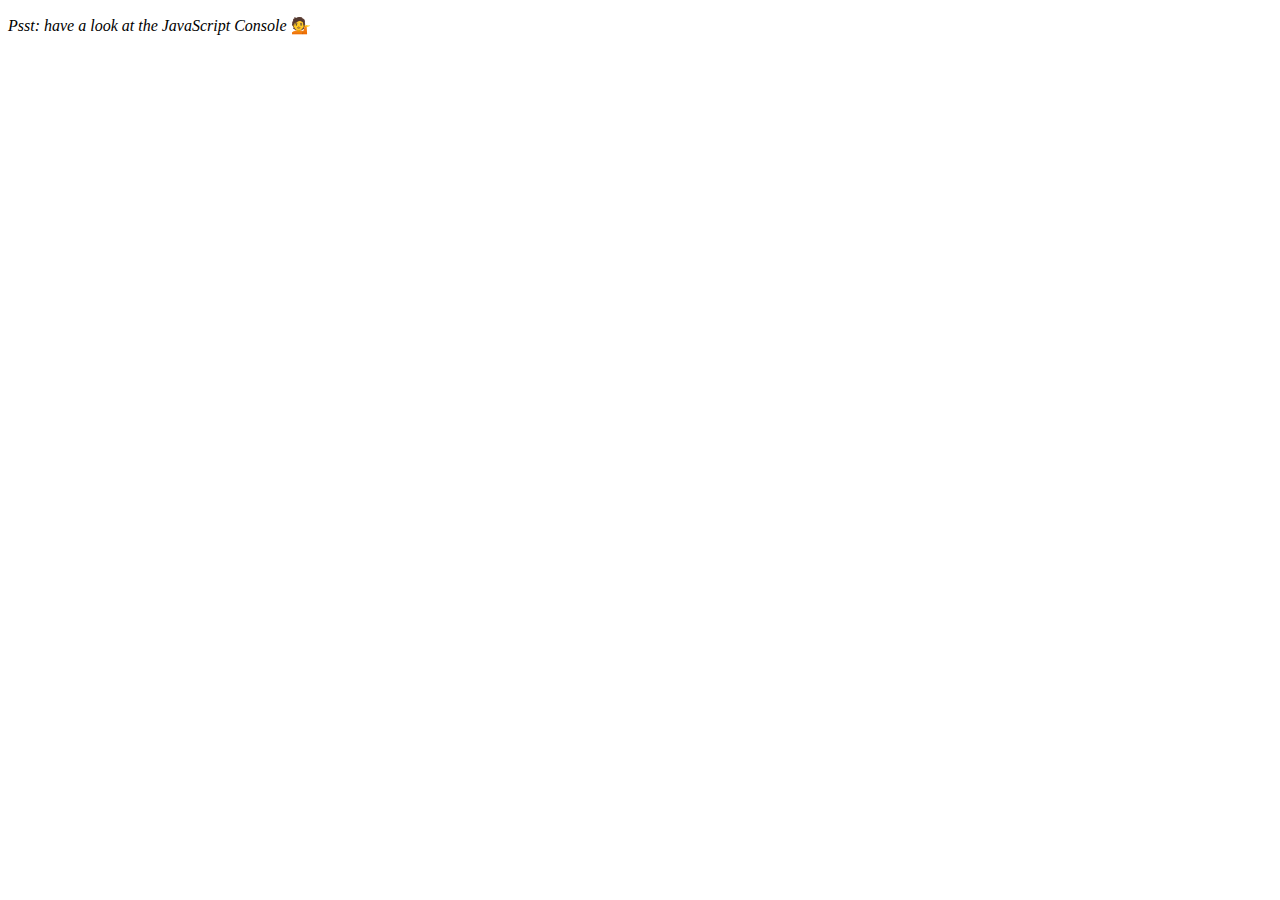
<file: index.html>
<!DOCTYPE html>
<html lang="en">
<head>
  <meta charset="UTF-8">
  <title>Array Cardio 💪</title>
</head>
<body>
  <p><em>Psst: have a look at the JavaScript Console</em> 💁</p>
  <script>
    // Get your shorts on - this is an array workout!
    // ## Array Cardio Day 1
    // Some data we can work with
    const inventors = [
      { first: 'Albert', last: 'Einstein', year: 1879, passed: 1955 },
      { first: 'Isaac', last: 'Newton', year: 1643, passed: 1727 },
      { first: 'Galileo', last: 'Galilei', year: 1564, passed: 1642 },
      { first: 'Marie', last: 'Curie', year: 1867, passed: 1934 },
      { first: 'Johannes', last: 'Kepler', year: 1571, passed: 1630 },
      { first: 'Nicolaus', last: 'Copernicus', year: 1473, passed: 1543 },
      { first: 'Max', last: 'Planck', year: 1858, passed: 1947 },
      { first: 'Katherine', last: 'Blodgett', year: 1898, passed: 1979 },
      { first: 'Ada', last: 'Lovelace', year: 1815, passed: 1852 },
      { first: 'Sarah E.', last: 'Goode', year: 1855, passed: 1905 },
      { first: 'Lise', last: 'Meitner', year: 1878, passed: 1968 },
      { first: 'Hanna', last: 'Hammarström', year: 1829, passed: 1909 }
    ];
    const people = ['Beck, Glenn', 'Becker, Carl', 'Beckett, Samuel', 'Beddoes, Mick', 'Beecher, Henry', 'Beethoven, Ludwig', 'Begin, Menachem', 'Belloc, Hilaire', 'Bellow, Saul', 'Benchley, Robert', 'Benenson, Peter', 'Ben-Gurion, David', 'Benjamin, Walter', 'Benn, Tony', 'Bennington, Chester', 'Benson, Leana', 'Bent, Silas', 'Bentsen, Lloyd', 'Berger, Ric', 'Bergman, Ingmar', 'Berio, Luciano', 'Berle, Milton', 'Berlin, Irving', 'Berne, Eric', 'Bernhard, Sandra', 'Berra, Yogi', 'Berry, Halle', 'Berry, Wendell', 'Bethea, Erin', 'Bevan, Aneurin', 'Bevel, Ken', 'Biden, Joseph', 'Bierce, Ambrose', 'Biko, Steve', 'Billings, Josh', 'Biondo, Frank', 'Birrell, Augustine', 'Black, Elk', 'Blair, Robert', 'Blair, Tony', 'Blake, William'];
    // Array.prototype.filter()
    // 1. Filter the list of inventors for those who were born in the 1500's
    // Array.prototype.map()
    // 2. Give us an array of the inventors' first and last names
    // Array.prototype.sort()
    // 3. Sort the inventors by birthdate, oldest to youngest
    // Array.prototype.reduce()
    // 4. How many years did all the inventors live?
    // 5. Sort the inventors by years lived
    // 6. create a list of Boulevards in Paris that contain 'de' anywhere in the name
    // https://en.wikipedia.org/wiki/Category:Boulevards_in_Paris
    // 7. sort Exercise
    // Sort the people alphabetically by last name
    // 8. Reduce Exercise
    // Sum up the instances of each of these
   
  

    // function inventorName(inventor) {
    //     if(inventor.year >= 1500 && inventor.year < 1600){
    //         return true;
    //     }
    // }
    // const fifteen = inventors.filter(inventorName);
    // console.log(fifteen);

    const fifteen = inventors.filter(inventor => (inventor.year >= 1500 && inventor.year < 1600));
    console.table(fifteen);
  
    const fullNames = inventors.map(inventor => `${inventor.first} ${inventor.last}`);
    console.log(fullNames);

    // const ordered = inventors.sort(function(firstPerson, secondPerson) {
    //     if(firstPerson.year > secondPerson) {
    //         return 1;
    //     } else {
    //         return -1;
    //     }
    // });

    const ordered = inventors.sort((a, b) => a.year > b.year ? 1 : -1);
    console.table(ordered);

    const totalYears = inventors.reduce((total, inventor) => {
      return total + (inventor.passed - inventor.year);
    }, 0);

     console.log(totalYears);

    const oldest = inventors.sort(function(a, b) {
      const lastInventor = a.passed - a.year;
      const nextInventor = b.passed - b.year;
      return lastInventor > nextInventor ? -1 : 1;
    });

    console.table(oldest);

    const alpha = people.sort((lastOne, nextOne) => {
      const [aLast, aFirst] = lastOne.split(', ');
      const [bLast, bFirst] = nextOne.split(', ');
      return aLast > bLast ? 1 : -1;
    });
    console.log(alpha);

    const data = ['car', 'car', 'truck', 'truck', 'bike', 'walk', 'car', 'van', 'bike', 'walk', 'car', 'van', 'car', 'truck', 'pogostick'];
    const transportation = data.reduce(function(obj, item) {
      if (!obj[item]) {
        obj[item] = 0;
      }
      obj[item]++;
      return obj;
    }, {});
    console.log(transportation);

  </script>
</body>
</html>
</file>
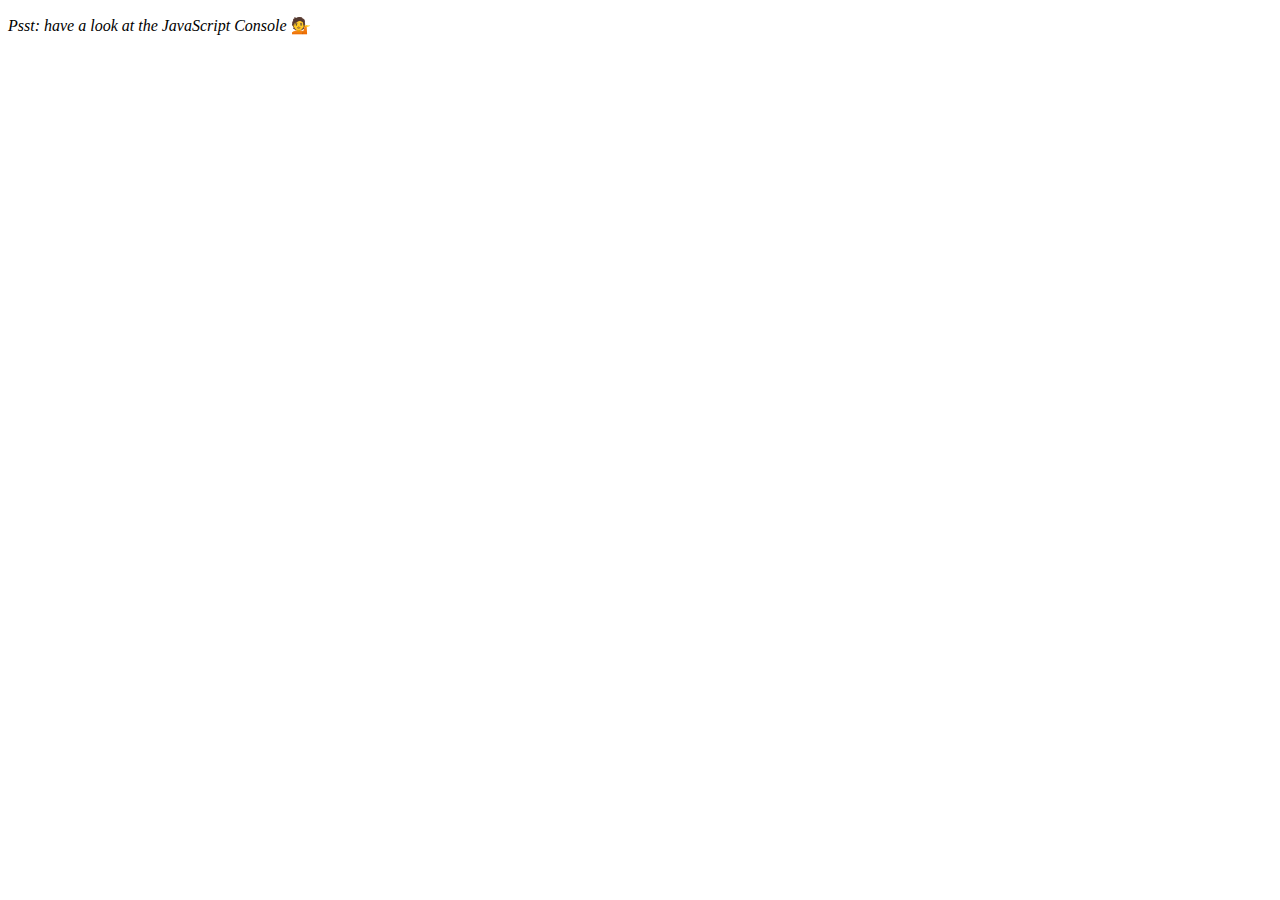
<file: cardio_two/index.html>
<!DOCTYPE html>
<html lang="en">
<head>
  <meta charset="UTF-8">
  <title>Array Cardio 💪💪</title>
 
</head>
<body>
  <p><em>Psst: have a look at the JavaScript Console</em> 💁</p>
  <script src="main.js">
   
  </script>
</body>
</html>
</file>
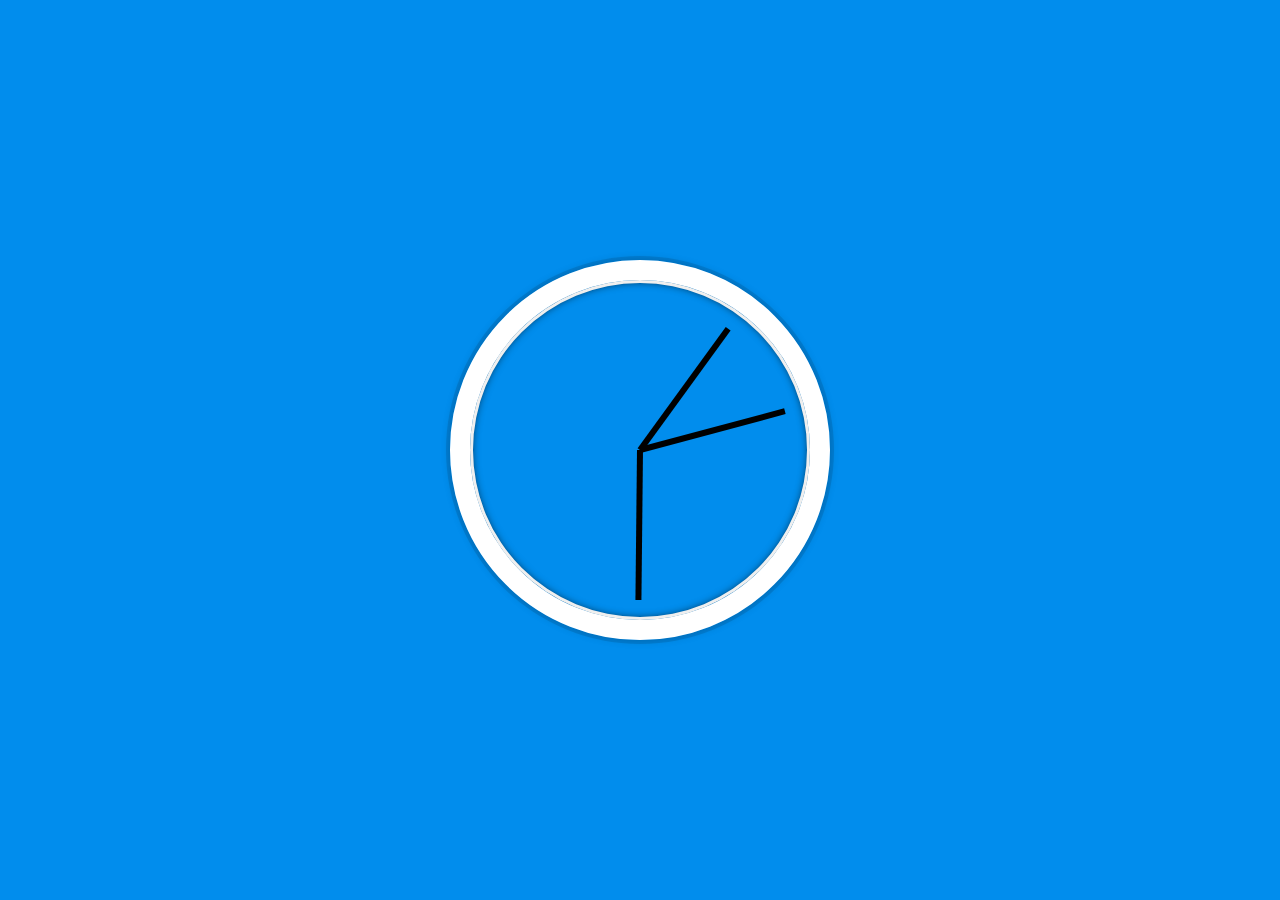
<file: clock/index.html>
<!DOCTYPE html>
<html lang="en">
<head>
  <meta charset="UTF-8">
  <title>JS + CSS Clock</title>
  <link rel="stylesheet" href="main.css">

</head>
<body>

    <div class="clock">
      <div class="clock-face">
        <div class="hand hour-hand"></div>
        <div class="hand min-hand"></div>
        <div class="hand second-hand"></div>
      </div>
    </div>

     <script src="main.js">
  </script>
</body>
</html>
</file>
<file: clock/main.css>
html {
    background:#018DED url(http://unsplash.it/1500/1000?image=881&blur=50);
    background-size:cover;
    font-family:'helvetica neue';
    text-align: center;
    font-size: 10px;
    }
    body {
    margin: 0;
    font-size: 2rem;
    display:flex;
    flex:1;
    min-height: 100vh;
    align-items: center;
    }
    .clock {
    width: 30rem;
    height: 30rem;
    border:20px solid white;
    border-radius:50%;
    margin:50px auto;
    position: relative;
    padding:2rem;
    box-shadow:
        0 0 0 4px rgba(0,0,0,0.1),
        inset 0 0 0 3px #EFEFEF,
        inset 0 0 10px black,
        0 0 10px rgba(0,0,0,0.2);
    }
    .clock-face {
    position: relative;
    width: 100%;
    height: 100%;
    transform: translateY(-3px); /* account for the height of the clock hands */
    }
    .hand {
    width:50%;
    height:6px;
    background:black;
    position: absolute;
    top:50%;
    transform-origin: 100%;
    transform: rotate(90deg);
    transition: all 0.05s;
    transition-timing-function: cubic-bezier(0.1, 2.7, 0.58, 1);
    }
</file>
